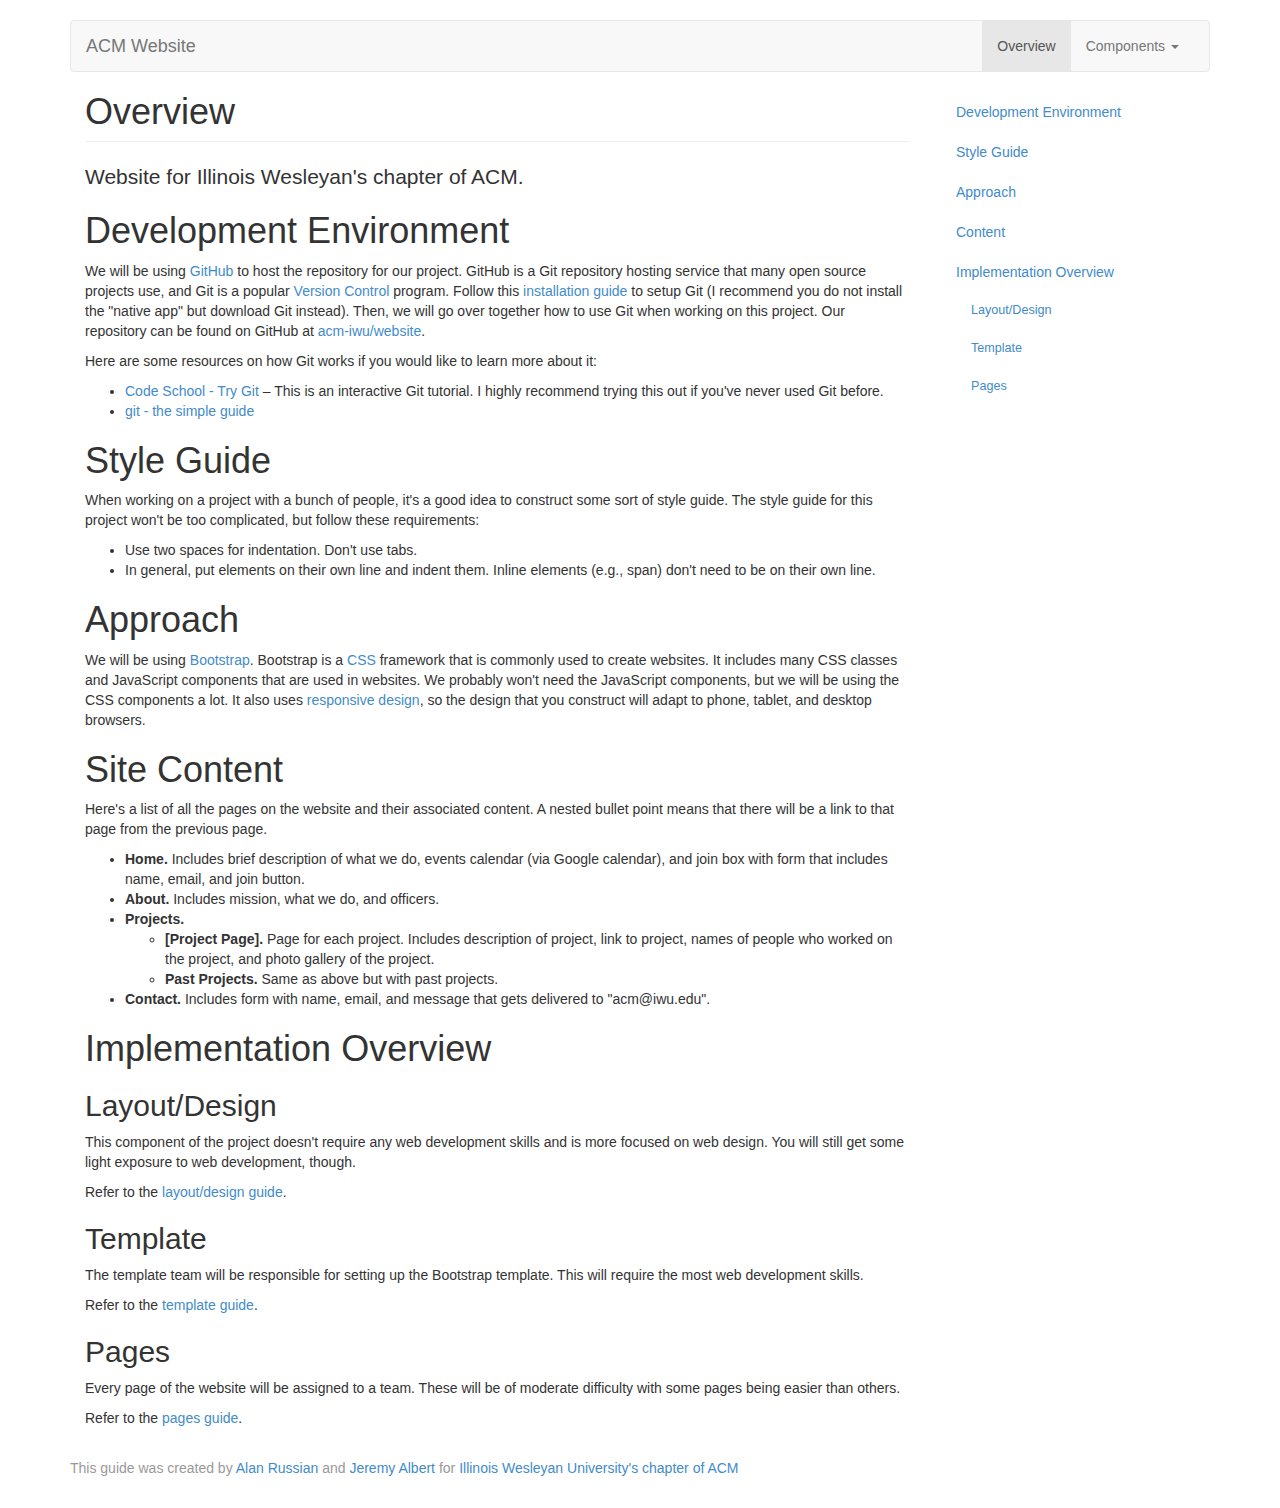
<file: guide/index.html>
<!DOCTYPE html>
<html lang="en">
  <head>
    <meta charset="utf-8">
    <meta http-equiv="X-UA-Compatible" content="IE=edge">
    <meta name="viewport" content="width=device-width, initial-scale=1">
    <meta name="description" content="">
    <meta name="author" content="">
    <link rel="shortcut icon" href="assets/ico/favicon.ico">

    <title>ACM Website</title>

    <!-- Bootstrap core CSS -->
    <link href="css/bootstrap.min.css" rel="stylesheet">

    <!-- Custom styles for this template -->
    <link href="css/site.css" rel="stylesheet">

    <!-- HTML5 shim and Respond.js IE8 support of HTML5 elements and media queries -->
    <!--[if lt IE 9]>
      <script src="//oss.maxcdn.com/libs/html5shiv/3.7.0/html5shiv.js"></script>
      <script src="//oss.maxcdn.com/libs/respond.js/1.4.2/respond.min.js"></script>
    <![endif]-->
  </head>

  <body data-spy="scroll" data-target=".sidenav">

    <div class="container">

      <!-- Static navbar -->
      <div class="navbar navbar-default" role="navigation">
        <div class="container-fluid">
          <div class="navbar-header">
            <button type="button" class="navbar-toggle" data-toggle="collapse" data-target=".navbar-collapse">
              <span class="sr-only">Toggle navigation</span>
              <span class="icon-bar"></span>
              <span class="icon-bar"></span>
              <span class="icon-bar"></span>
            </button>
            <a class="navbar-brand" href="index.html">ACM Website</a>
          </div>
          <div class="navbar-collapse collapse">
            <ul class="nav navbar-nav navbar-right">
              <li class="active"><a href="index.html">Overview</a></li>
              <li class="dropdown">
                <a href="#" class="dropdown-toggle" data-toggle="dropdown">Components <b class="caret"></b></a>
                <ul class="dropdown-menu">
                  <li><a href="component_layout_design.html">Layout/Design</a></li>
                  <li><a href="component_template.html">Template</a></li>
                  <li><a href="component_pages.html">Pages</a></li>
              </li>
            </ul>
          </div><!--/.nav-collapse -->
        </div><!--/.container-fluid -->
      </div>

      <!-- Main component for a primary marketing message or call to action -->
      <div class="col-md-9">
        <h1 class="page-header main">Overview</h1>
        <p class="lead">Website for Illinois Wesleyan's chapter of ACM.</p>
        
        <h1 id="development">Development Environment</h1>
        <p>We will be using <a href="https://github.com" target="_blank">GitHub</a> to host the repository for our project. GitHub is a Git repository hosting service that many open source projects use, and Git is a popular <a href="https://en.wikipedia.org/wiki/Revision_control" target="_blank">Version Control</a> program. Follow this <a href="https://help.github.com/articles/set-up-git" target="_blank">installation guide</a> to setup Git (I recommend you do not install the "native app" but download Git instead). Then, we
        will go over together how to use Git when working on this project. Our repository can be found on GitHub at <a href="https://github.com/acm-iwu/website" target="_blank">acm-iwu/website</a>.</p>
        <p>Here are some resources on how Git works if you would like to learn more about it:</p>
        <ul>
            <li><a href="http://try.github.io/levels/1/challenges/1" target="_blank">Code School - Try Git</a> &ndash; This is an interactive Git tutorial. I highly recommend trying this out if you've never used Git before.</li>
            <li><a href="http://rogerdudler.github.io/git-guide/" target="_blank">git - the simple guide</a></li>
        </ul>

        <h1 id="style">Style Guide</h1>
        <p>When working on a project with a bunch of people, it's a good idea to construct some sort of style guide. The style guide for this project won't be too complicated, but follow these requirements:</p>
        <ul>
            <li>Use two spaces for indentation. Don't use tabs.</li>
            <li>In general, put elements on their own line and indent them. Inline elements (e.g., span) don't need to be on their own line.</li>
        </ul>

        <h1 id="approach">Approach</h1>
        <p>
            We will be using <a href="http://getbootstrap.com" target="_blank">Bootstrap</a>. Bootstrap is a <a href="https://en.wikipedia.org/wiki/Cascading_Style_Sheets" target="_blank">CSS</a> framework that is commonly used to create websites. It includes many CSS classes and JavaScript components that are used in websites. We probably won't need the JavaScript components, but we will be using the CSS components a lot. It also uses <a href="https://en.wikipedia.org/wiki/Responsive_web_design" target="_blank">responsive design</a>, so the design that you construct will adapt to phone, tablet, and desktop browsers.
        </p>

        <h1 id="content">Site Content</h1>
        <p>Here's a list of all the pages on the website and their associated content. A nested bullet point means that there will be a link to that page from the previous page.</p>
        <ul>
            <li><strong>Home.</strong> Includes brief description of what we do, events calendar (via Google calendar), and join box with form that includes name, email, and join button.</li>
            <li><strong>About.</strong> Includes mission, what we do, and officers.</li>
            <li>
            <strong>Projects.</strong>
                <ul>
                    <li><strong>[Project Page].</strong> Page for each project. Includes description of project, link to project, names of people who worked on the project, and photo gallery of the project.</li>
                    <li><strong>Past Projects.</strong> Same as above but with past projects.</li>
                </ul>
            </li>
            <li><strong>Contact.</strong> Includes form with name, email, and message that gets delivered to "acm@iwu.edu".</li>
        </ul>
        
        <h1 id="implementation">Implementation Overview</h1>
        <h2 id="implementation-layout-design">Layout/Design</h2>
        <p>This component of the project doesn't require any web development skills and is more focused on web design. You will still get some light exposure to web development, though.</p>
        <p>Refer to the <a href="component_layout_design.html">layout/design guide</a>.</p>

        <h2 id="implementation-template">Template</h2>
        <p>The template team will be responsible for setting up the Bootstrap template. This will require the most web development skills.</p>
        <p>Refer to the <a href="component_template.html">template guide</a>.</p>

        <h2 id="implementation-pages">Pages</h2>
        <p>Every page of the website will be assigned to a team. These will be of moderate difficulty with some pages being easier than others.</p>
        <p>Refer to the <a href="component_pages.html">pages guide</a>.</p>
    </div>
    
    <div class="col-md-3">
        <div data-spy="affix" data-offset-top="70" class="sidenav">
            <ul class="nav">
                <li><a href="#development">Development Environment</a></li>
                <li><a href="#style">Style Guide</a></li>
                <li><a href="#approach">Approach</a></li>
                <li><a href="#content">Content</a></li>

                <li>
                    <a href="#implementation">Implementation Overview</a>

                    <ul class="nav">
                        <li><a href="#implementation-layout-design">Layout/Design</a></li>
                        <li><a href="#implementation-template">Template</a></li>
                        <li><a href="#implementation-pages">Pages</a></li>
                    </ul>
                </li>
            </ul>
        </div>
    </div>

    </div> <!-- /container -->

    <div class="footer">
        <div class="container">
            <p class="text-muted">This guide was created by <a href="http://alanrussian.com" target="_blank">Alan Russian</a> and <a href="http://jeremyalbert.info" target="_blank">Jeremy Albert</a> for <a href="http://sun.iwu.edu/~acm" target="_blank">Illinois Wesleyan University's chapter of ACM</a></p>
        </div>
    </div>

    <!-- Bootstrap core JavaScript
    ================================================== -->
    <!-- Placed at the end of the document so the pages load faster -->
    <script src="//ajax.googleapis.com/ajax/libs/jquery/1.11.0/jquery.min.js"></script>
    <script src="js/bootstrap.min.js"></script>
  </body>
</html>
</file>
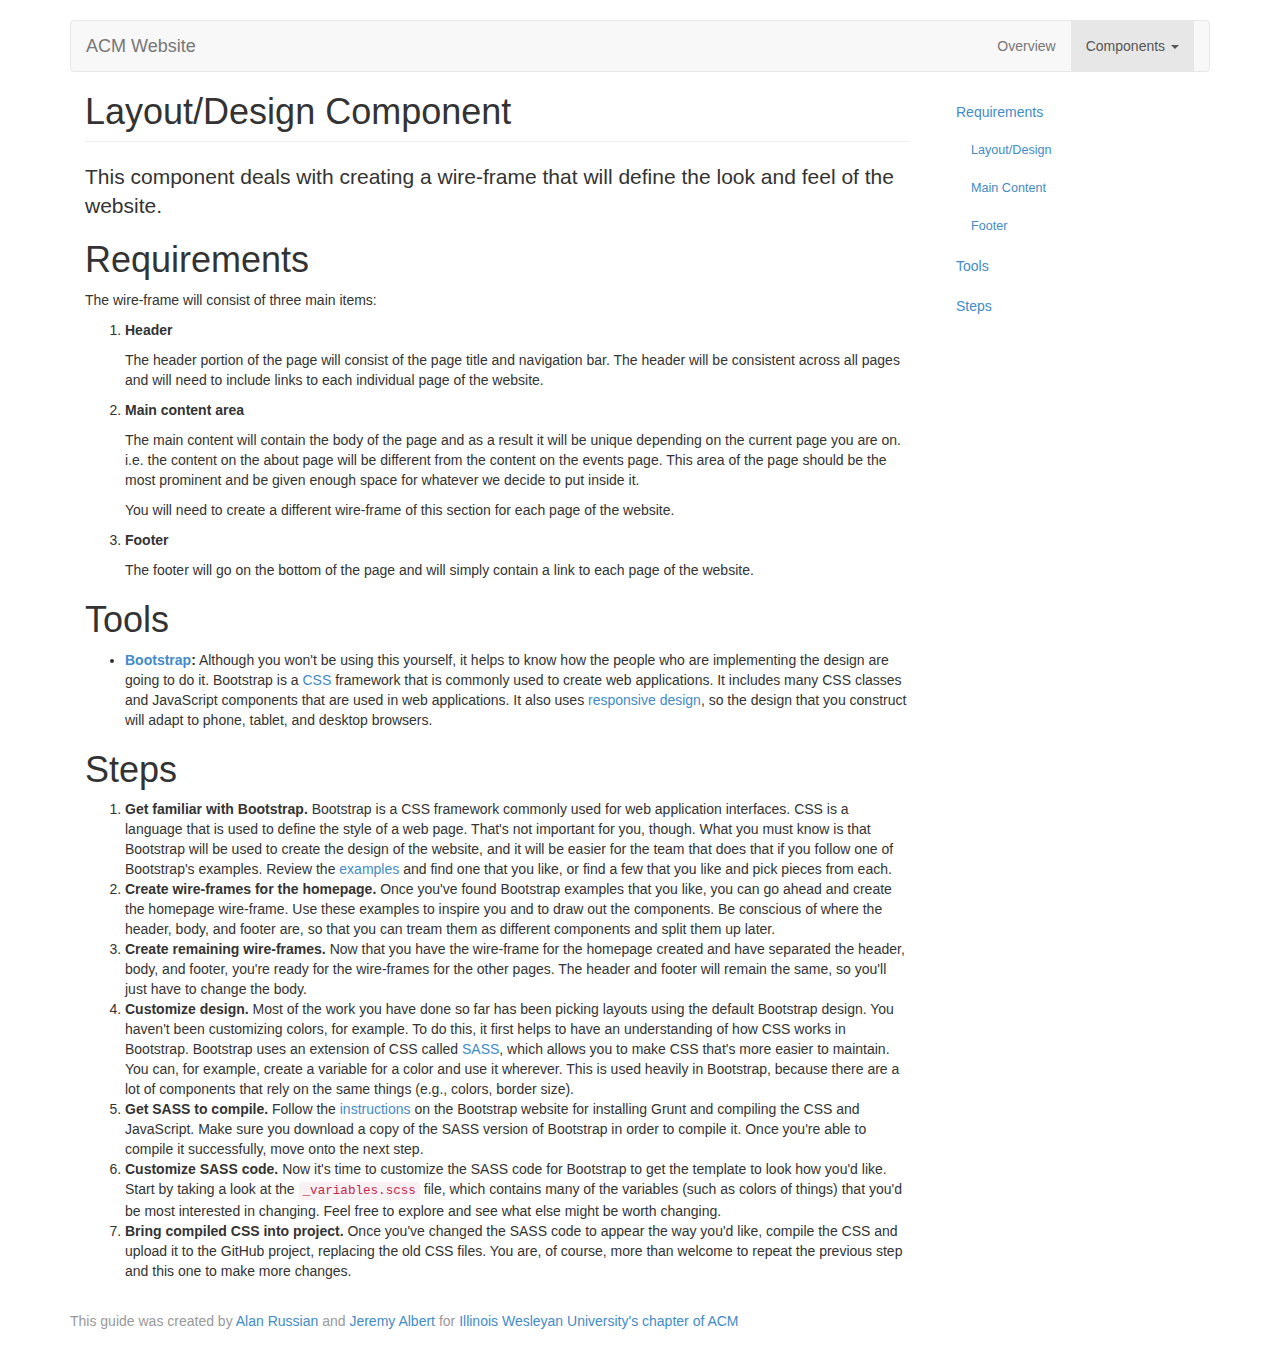
<file: guide/component_layout_design.html>
<!DOCTYPE html>
<html lang="en">
  <head>
    <meta charset="utf-8">
    <meta http-equiv="X-UA-Compatible" content="IE=edge">
    <meta name="viewport" content="width=device-width, initial-scale=1">
    <meta name="description" content="">
    <meta name="author" content="">
    <link rel="shortcut icon" href="assets/ico/favicon.ico">

    <title>ACM Website</title>

    <!-- Bootstrap core CSS -->
    <link href="css/bootstrap.min.css" rel="stylesheet">

    <!-- Custom styles for this template -->
    <link href="css/site.css" rel="stylesheet">

    <!-- HTML5 shim and Respond.js IE8 support of HTML5 elements and media queries -->
    <!--[if lt IE 9]>
      <script src="//oss.maxcdn.com/libs/html5shiv/3.7.0/html5shiv.js"></script>
      <script src="//oss.maxcdn.com/libs/respond.js/1.4.2/respond.min.js"></script>
    <![endif]-->
  </head>

  <body data-spy="scroll" data-target=".sidenav">

    <div class="container">

      <!-- Static navbar -->
      <div class="navbar navbar-default" role="navigation">
        <div class="container-fluid">
          <div class="navbar-header">
            <button type="button" class="navbar-toggle" data-toggle="collapse" data-target=".navbar-collapse">
              <span class="sr-only">Toggle navigation</span>
              <span class="icon-bar"></span>
              <span class="icon-bar"></span>
              <span class="icon-bar"></span>
            </button>
            <a class="navbar-brand" href="index.html">ACM Website</a>
          </div>
          <div class="navbar-collapse collapse">
            <ul class="nav navbar-nav navbar-right">
              <li class=""><a href="index.html">Overview</a></li>
              <li class="dropdown active">
                <a href="#" class="dropdown-toggle" data-toggle="dropdown">Components <b class="caret"></b></a>
                <ul class="dropdown-menu">
                  <li class="active"><a href="component_layout_design.html">Layout/Design</a></li>
                  <li><a href="component_template.html">Template</a></li>
                  <li><a href="component_pages.html">Pages</a></li>
              </li>
            </ul>
          </div><!--/.nav-collapse -->
        </div><!--/.container-fluid -->
      </div>

      <!-- Main component for a primary marketing message or call to action -->
      <div class="col-md-9">
        <h1 class="page-header main">Layout/Design Component</h1>
        <p class="lead">This component deals with creating a wire-frame that will define the look and feel of the website.</p>
        
        <h1 id="requirements">Requirements</h1>
        <p>The wire-frame will consist of three main items:</p>
        <ol>
          <li id="requirements-header">
            <p><strong>Header</strong></p>
            <p>The header portion of the page will consist of the page title and navigation bar. The header will be consistent across all pages and will need to include links to each individual page of the website.</p>
          </li>
          <li id="requirements-main-content">
            <p><strong>Main content area</strong></p>
            <p>The main content will contain the body of the page and as a result it will be unique depending on the current page you are on. i.e. the content on the about page will be different from the content on the events page. This area of the page should be the most prominent and be given enough space for whatever we decide to put inside it.</p>
            <p>You will need to create a different wire-frame of this section for each page of the website.</p>
          </li>
          <li id="requirements-footer">
            <p><strong>Footer</strong></p>
            <p>The footer will go on the bottom of the page and will simply contain a link to each page of the website.</p>
          </li>
        </ol>

        <h1 id="tools">Tools</h1>
        <ul>
          <li><strong><a href="http://getbootstrap.com" target="_blank">Bootstrap</a>:</strong> Although you won't be using this yourself, it helps to know how the people who are implementing the design are going to do it. Bootstrap is a <a href="https://en.wikipedia.org/wiki/Cascading_Style_Sheets" target="_blank">CSS</a> framework that is commonly used to create web applications. It includes many CSS classes and JavaScript components that are used in web applications. It also uses <a href="https://en.wikipedia.org/wiki/Responsive_web_design" target="_blank">responsive design</a>, so the design that you construct will adapt to phone, tablet, and desktop browsers.</li>
        </ul>

        <h1 id="steps">Steps</h1>
        <ol>
          <li><strong>Get familiar with Bootstrap.</strong> Bootstrap is a CSS framework commonly used for web application interfaces. CSS is a language that is used to define the style of a web page. That's not important for you, though. What you must know is that Bootstrap will be used to create the design of the website, and it will be easier for the team that does that if you follow one of Bootstrap's examples. Review the <a href="http://getbootstrap.com/getting-started/#examples" target="_blank">examples</a> and find one that you like, or find a few that you like and pick pieces from each.</li>
          <li><strong>Create wire-frames for the homepage.</strong> Once you've found Bootstrap examples that you like, you can go ahead and create the homepage wire-frame. Use these examples to inspire you and to draw out the components. Be conscious of where the header, body, and footer are, so that you can tream them as different components and split them up later.</li>
          <li><strong>Create remaining wire-frames.</strong> Now that you have the wire-frame for the homepage created and have separated the header, body, and footer, you're ready for the wire-frames for the other pages. The header and footer will remain the same, so you'll just have to change the body.</li>
          <li><strong>Customize design.</strong> Most of the work you have done so far has been picking layouts using the default Bootstrap design. You haven't been customizing colors, for example. To do this, it first helps to have an understanding of how CSS works in Bootstrap. Bootstrap uses an extension of CSS called <a href="http://sass-lang.com/" target="_blank">SASS</a>, which allows you to make CSS that's more easier to maintain. You can, for example, create a variable for a color and use it wherever. This is used heavily in Bootstrap, because there are a lot of components that rely on the same things (e.g., colors, border size).</li>
          <li><strong>Get SASS to compile.</strong> Follow the <a href="http://getbootstrap.com/getting-started/#grunt" target="_blank">instructions</a> on the Bootstrap website for installing Grunt and compiling the CSS and JavaScript. Make sure you download a copy of the SASS version of Bootstrap in order to compile it. Once you're able to compile it successfully, move onto the next step.</li>
          <li><strong>Customize SASS code.</strong> Now it's time to customize the SASS code for Bootstrap to get the template to look how you'd like. Start by taking a look at the <code>_variables.scss</code> file, which contains many of the variables (such as colors of things) that you'd be most interested in changing. Feel free to explore and see what else might be worth changing.</li>
          <li><strong>Bring compiled CSS into project.</strong> Once you've changed the SASS code to appear the way you'd like, compile the CSS and upload it to the GitHub project, replacing the old CSS files. You are, of course, more than welcome to repeat the previous step and this one to make more changes.</li>
        </ol>
    </div>
    
    <div class="col-md-3">
        <div data-spy="affix" data-offset-top="70" class="sidenav">
            <ul class="nav">
              <li>
                <a href="#requirements">Requirements</a>
                <ul class="nav">
                  <li><a href="#requirements-header">Layout/Design</a></li>
                  <li><a href="#requirements-main-content">Main Content</a></li>
                  <li><a href="#requirements-footer">Footer</a></li>
                </ul>
              </li>
              <li><a href="#tools">Tools</a></li>
              <li><a href="#steps">Steps</a></li>
            </ul>
        </div>
    </div>

    </div> <!-- /container -->

    <div class="footer">
        <div class="container">
            <p class="text-muted">This guide was created by <a href="http://alanrussian.com" target="_blank">Alan Russian</a> and <a href="http://jeremyalbert.info" target="_blank">Jeremy Albert</a> for <a href="http://sun.iwu.edu/~acm" target="_blank">Illinois Wesleyan University's chapter of ACM</a></p>
        </div>
    </div>

    <!-- Bootstrap core JavaScript
    ================================================== -->
    <!-- Placed at the end of the document so the pages load faster -->
    <script src="//ajax.googleapis.com/ajax/libs/jquery/1.11.0/jquery.min.js"></script>
    <script src="js/bootstrap.min.js"></script>
  </body>
</html>
</file>
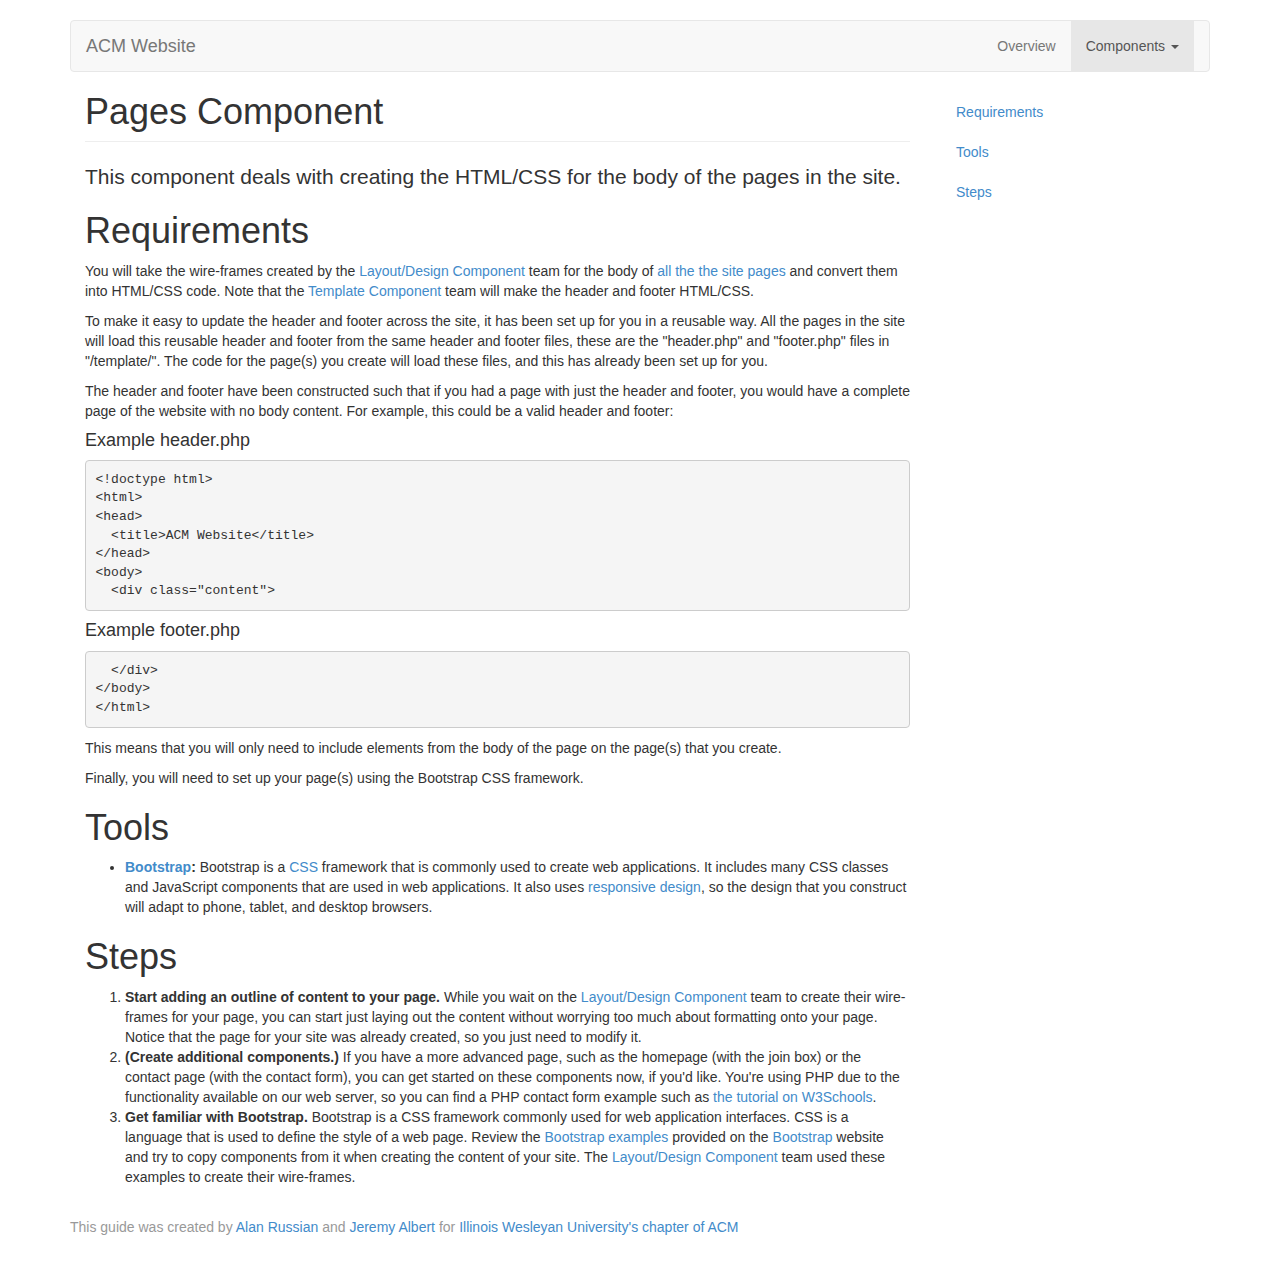
<file: guide/component_pages.html>
<!DOCTYPE html>
<html lang="en">
  <head>
    <meta charset="utf-8">
    <meta http-equiv="X-UA-Compatible" content="IE=edge">
    <meta name="viewport" content="width=device-width, initial-scale=1">
    <meta name="description" content="">
    <meta name="author" content="">
    <link rel="shortcut icon" href="assets/ico/favicon.ico">

    <title>ACM Website</title>

    <!-- Bootstrap core CSS -->
    <link href="css/bootstrap.min.css" rel="stylesheet">

    <!-- Custom styles for this template -->
    <link href="css/site.css" rel="stylesheet">

    <!-- HTML5 shim and Respond.js IE8 support of HTML5 elements and media queries -->
    <!--[if lt IE 9]>
      <script src="//oss.maxcdn.com/libs/html5shiv/3.7.0/html5shiv.js"></script>
      <script src="//oss.maxcdn.com/libs/respond.js/1.4.2/respond.min.js"></script>
    <![endif]-->
  </head>

  <body data-spy="scroll" data-target=".sidenav">

    <div class="container">

      <!-- Static navbar -->
      <div class="navbar navbar-default" role="navigation">
        <div class="container-fluid">
          <div class="navbar-header">
            <button type="button" class="navbar-toggle" data-toggle="collapse" data-target=".navbar-collapse">
              <span class="sr-only">Toggle navigation</span>
              <span class="icon-bar"></span>
              <span class="icon-bar"></span>
              <span class="icon-bar"></span>
            </button>
            <a class="navbar-brand" href="index.html">ACM Website</a>
          </div>
          <div class="navbar-collapse collapse">
            <ul class="nav navbar-nav navbar-right">
              <li class=""><a href="index.html">Overview</a></li>
              <li class="dropdown active">
                <a href="#" class="dropdown-toggle" data-toggle="dropdown">Components <b class="caret"></b></a>
                <ul class="dropdown-menu">
                  <li><a href="component_layout_design.html">Layout/Design</a></li>
                  <li><a href="component_template.html">Template</a></li>
                  <li class="active"><a href="component_pages.html">Pages</a></li>
              </li>
            </ul>
          </div><!--/.nav-collapse -->
        </div><!--/.container-fluid -->
      </div>

      <!-- Main component for a primary marketing message or call to action -->
      <div class="col-md-9">
        <h1 class="page-header main">Pages Component</h1>
        <p class="lead">This component deals with creating the HTML/CSS for the body of the pages in the site.</p>
        
        <h1 id="requirements">Requirements</h1>
        <p>You will take the wire-frames created by the <a href="component_layout_design.html">Layout/Design Component</a> team for the body of <a href="index.html#content">all the the site pages</a> and convert them into HTML/CSS code. Note that the <a href="component_template.html">Template Component</a> team will make the header and footer HTML/CSS.</p>
        <p>To make it easy to update the header and footer across the site, it has been set up for you in a reusable way. All the pages in the site will load this reusable header and footer from the same header and footer files, these are the "header.php" and "footer.php" files in "/template/". The code for the page(s) you create will load these files, and this has already been set up for you.</p>
        <p>The header and footer have been constructed such that if you had a page with just the header and footer, you would have a complete page of the website with no body content. For example, this could be a valid header and footer:</p>
        <h4>Example header.php</h4>
        <pre>&lt;!doctype html&gt;
&lt;html&gt;
&lt;head&gt;
  &lt;title&gt;ACM Website&lt;/title&gt;
&lt;/head&gt;
&lt;body&gt;
  &lt;div class="content"&gt;</pre>
        <h4>Example footer.php</h4>
        <pre>  &lt;/div&gt;
&lt;/body&gt;
&lt;/html&gt;</pre>
        <p>This means that you will only need to include elements from the body of the page on the page(s) that you create.</p>
        <p>Finally, you will need to set up your page(s) using the Bootstrap CSS framework.</p>

        <h1 id="tools">Tools</h1>
        <ul>
            <li><strong><a href="http://getbootstrap.com" target="_blank">Bootstrap</a>:</strong> Bootstrap is a <a href="https://en.wikipedia.org/wiki/Cascading_Style_Sheets" target="_blank">CSS</a> framework that is commonly used to create web applications. It includes many CSS classes and JavaScript components that are used in web applications. It also uses <a href="https://en.wikipedia.org/wiki/Responsive_web_design" target="_blank">responsive design</a>, so the design that you construct will adapt to phone, tablet, and desktop browsers.</li>
        </ul>

        <h1 id="steps">Steps</h1>
        <ol>
            <li><strong>Start adding an outline of content to your page.</strong> While you wait on the <a href="component_layout_design.html">Layout/Design Component</a> team to create their wire-frames for your page, you can start just laying out the content without worrying too much about formatting onto your page. Notice that the page for your site was already created, so you just need to modify it.</li>
            <li><strong>(Create additional components.)</strong> If you have a more advanced page, such as the homepage (with the join box) or the contact page (with the contact form), you can get started on these components now, if you'd like. You're using PHP due to the functionality available on our web server, so you can find a PHP contact form example such as <a href="http://www.w3schools.com/php/php_mail.asp" target="_blank">the tutorial on W3Schools</a>.</li>
            <li><strong>Get familiar with Bootstrap.</strong> Bootstrap is a CSS framework commonly used for web application interfaces. CSS is a language that is used to define the style of a web page. Review the <a href="http://getbootstrap.com/getting-started/#examples" target="_blank">Bootstrap examples</a> provided on the <a href="http://getbootstrap.com/" target="_blank">Bootstrap</a> website and try to copy components from it when creating the content of your site. The <a href="component_layout_design.html">Layout/Design Component</a> team used these examples to create their wire-frames.</li>
        </ol>
    </div>
    
    <div class="col-md-3">
        <div data-spy="affix" data-offset-top="70" class="sidenav">
            <ul class="nav">
                <li><a href="#requirements">Requirements</a></li>
                <li><a href="#tools">Tools</a></li>
                <li><a href="#steps">Steps</a></li>
            </ul>
        </div>
    </div>

    </div> <!-- /container -->

    <div class="footer">
        <div class="container">
            <p class="text-muted">This guide was created by <a href="http://alanrussian.com" target="_blank">Alan Russian</a> and <a href="http://jeremyalbert.info" target="_blank">Jeremy Albert</a> for <a href="http://sun.iwu.edu/~acm" target="_blank">Illinois Wesleyan University's chapter of ACM</a></p>
        </div>
    </div>

    <!-- Bootstrap core JavaScript
    ================================================== -->
    <!-- Placed at the end of the document so the pages load faster -->
    <script src="//ajax.googleapis.com/ajax/libs/jquery/1.11.0/jquery.min.js"></script>
    <script src="js/bootstrap.min.js"></script>
  </body>
</html>
</file>
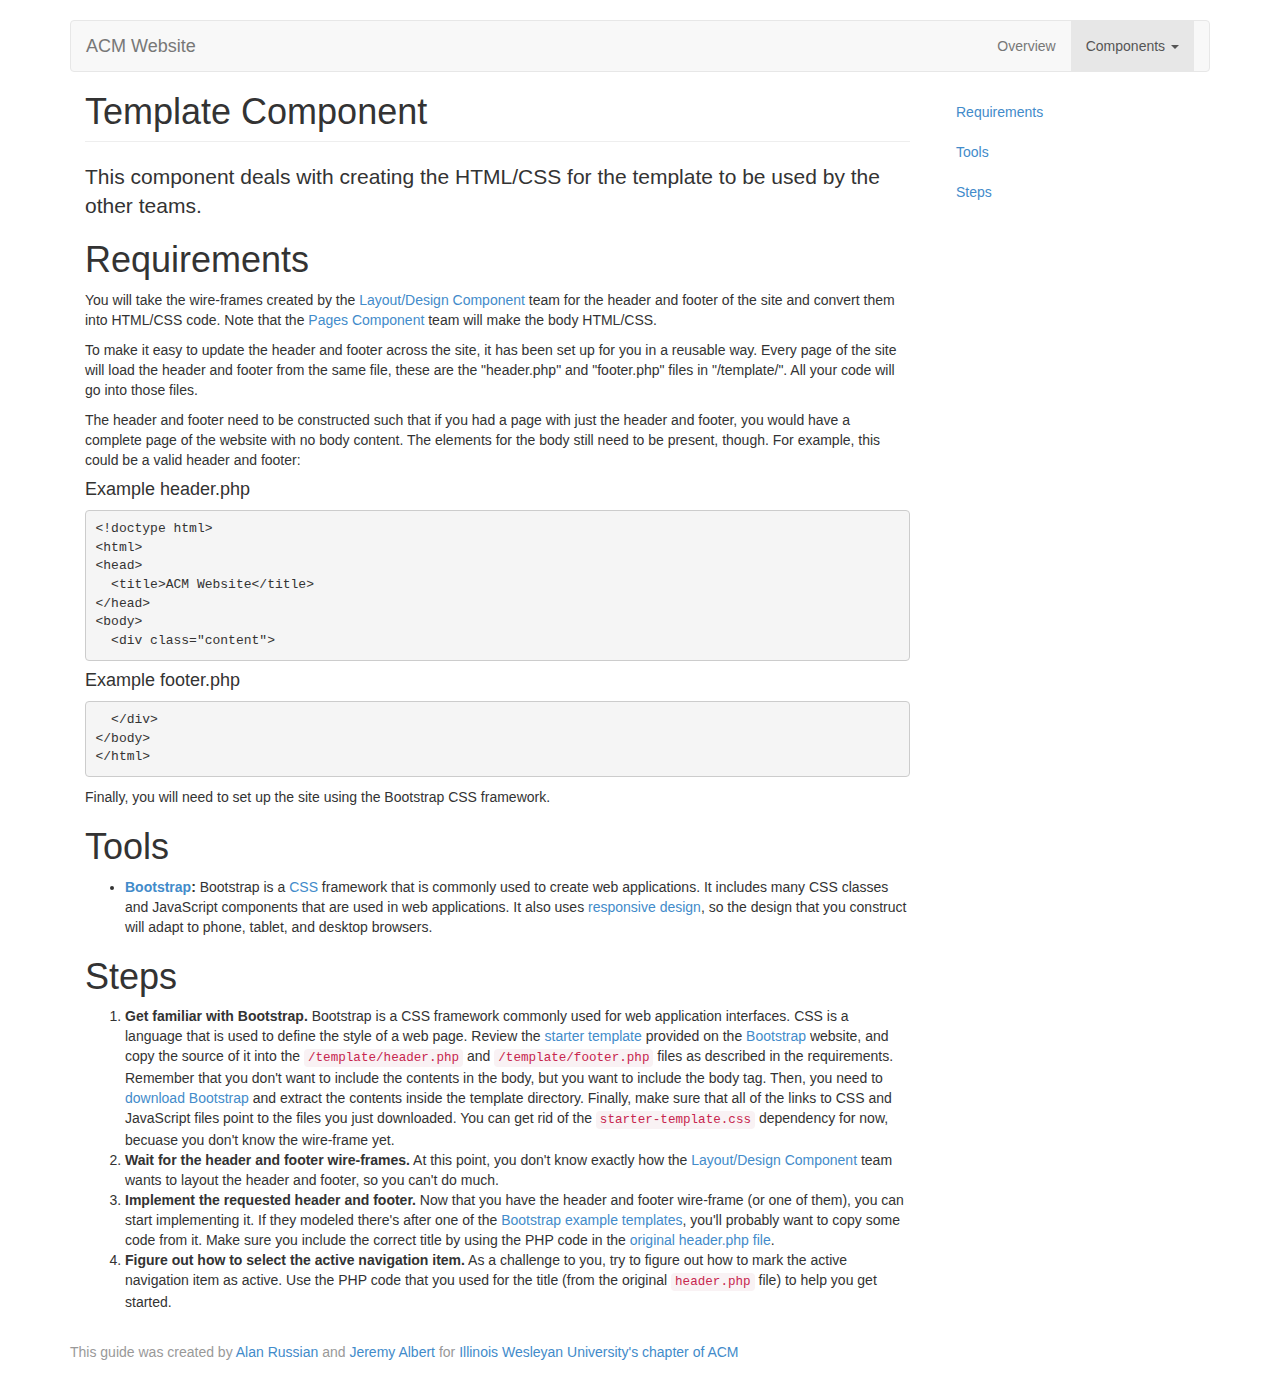
<file: guide/component_template.html>
<!DOCTYPE html>
<html lang="en">
  <head>
    <meta charset="utf-8">
    <meta http-equiv="X-UA-Compatible" content="IE=edge">
    <meta name="viewport" content="width=device-width, initial-scale=1">
    <meta name="description" content="">
    <meta name="author" content="">
    <link rel="shortcut icon" href="assets/ico/favicon.ico">

    <title>ACM Website</title>

    <!-- Bootstrap core CSS -->
    <link href="css/bootstrap.min.css" rel="stylesheet">

    <!-- Custom styles for this template -->
    <link href="css/site.css" rel="stylesheet">

    <!-- HTML5 shim and Respond.js IE8 support of HTML5 elements and media queries -->
    <!--[if lt IE 9]>
      <script src="//oss.maxcdn.com/libs/html5shiv/3.7.0/html5shiv.js"></script>
      <script src="//oss.maxcdn.com/libs/respond.js/1.4.2/respond.min.js"></script>
    <![endif]-->
  </head>

  <body data-spy="scroll" data-target=".sidenav">

    <div class="container">

      <!-- Static navbar -->
      <div class="navbar navbar-default" role="navigation">
        <div class="container-fluid">
          <div class="navbar-header">
            <button type="button" class="navbar-toggle" data-toggle="collapse" data-target=".navbar-collapse">
              <span class="sr-only">Toggle navigation</span>
              <span class="icon-bar"></span>
              <span class="icon-bar"></span>
              <span class="icon-bar"></span>
            </button>
            <a class="navbar-brand" href="index.html">ACM Website</a>
          </div>
          <div class="navbar-collapse collapse">
            <ul class="nav navbar-nav navbar-right">
              <li class=""><a href="index.html">Overview</a></li>
              <li class="dropdown active">
                <a href="#" class="dropdown-toggle" data-toggle="dropdown">Components <b class="caret"></b></a>
                <ul class="dropdown-menu">
                  <li><a href="component_layout_design.html">Layout/Design</a></li>
                  <li class="active"><a href="component_template.html">Template</a></li>
                  <li><a href="component_pages.html">Pages</a></li>
              </li>
            </ul>
          </div><!--/.nav-collapse -->
        </div><!--/.container-fluid -->
      </div>

      <!-- Main component for a primary marketing message or call to action -->
      <div class="col-md-9">
        <h1 class="page-header main">Template Component</h1>
        <p class="lead">This component deals with creating the HTML/CSS for the template to be used by the other teams.</p>
        
        <h1 id="requirements">Requirements</h1>
        <p>You will take the wire-frames created by the <a href="component_layout_design.html">Layout/Design Component</a> team for the header and footer of the site and convert them into HTML/CSS code. Note that the <a href="component_pages.html">Pages Component</a> team will make the body HTML/CSS.</p>
        <p>To make it easy to update the header and footer across the site, it has been set up for you in a reusable way. Every page of the site will load the header and footer from the same file, these are the "header.php" and "footer.php" files in "/template/". All your code will go into those files.</p>
        <p>The header and footer need to be constructed such that if you had a page with just the header and footer, you would have a complete page of the website with no body content. The elements for the body still need to be present, though. For example, this could be a valid header and footer:</p>
        <h4>Example header.php</h4>
        <pre>&lt;!doctype html&gt;
&lt;html&gt;
&lt;head&gt;
  &lt;title&gt;ACM Website&lt;/title&gt;
&lt;/head&gt;
&lt;body&gt;
  &lt;div class="content"&gt;</pre>
        <h4>Example footer.php</h4>
        <pre>  &lt;/div&gt;
&lt;/body&gt;
&lt;/html&gt;</pre>
        <p>Finally, you will need to set up the site using the Bootstrap CSS framework.</p>

        <h1 id="tools">Tools</h1>
        <ul>
            <li><strong><a href="http://getbootstrap.com" target="_blank">Bootstrap</a>:</strong> Bootstrap is a <a href="https://en.wikipedia.org/wiki/Cascading_Style_Sheets" target="_blank">CSS</a> framework that is commonly used to create web applications. It includes many CSS classes and JavaScript components that are used in web applications. It also uses <a href="https://en.wikipedia.org/wiki/Responsive_web_design" target="_blank">responsive design</a>, so the design that you construct will adapt to phone, tablet, and desktop browsers.</li>
        </ul>

        <h1 id="steps">Steps</h1>
        <ol>
            <li><strong>Get familiar with Bootstrap.</strong> Bootstrap is a CSS framework commonly used for web application interfaces. CSS is a language that is used to define the style of a web page. Review the <a href="http://getbootstrap.com/examples/starter-template/" target="_blank">starter template</a> provided on the <a href="http://getbootstrap.com/" target="_blank">Bootstrap</a> website, and copy the source of it into the <code>/template/header.php</code> and <code>/template/footer.php</code> files as described in the requirements. Remember that you don't want to include the contents in the body, but you want to include the body tag. Then, you need to <a href="http://getbootstrap.com/getting-started/#download" target="_blank">download Bootstrap</a> and extract the contents inside the template directory. Finally, make sure that all of the links to CSS and JavaScript files point to the files you just downloaded. You can get rid of the <code>starter-template.css</code> dependency for now, becuase you don't know the wire-frame yet.</li>
            <li><strong>Wait for the header and footer wire-frames.</strong> At this point, you don't know exactly how the <a href="component_layout_design.html">Layout/Design Component</a> team wants to layout the header and footer, so you can't do much.</li>
            <li><strong>Implement the requested header and footer.</strong> Now that you have the header and footer wire-frame (or one of them), you can start implementing it. If they modeled there's after one of the <a href="http://getbootstrap.com/getting-started/#examples" target="_blank">Bootstrap example templates</a>, you'll probably want to copy some code from it. Make sure you include the correct title by using the PHP code in the <a href="https://github.com/acm-iwu/website/blob/1cec092481fe72094084d207abb018693b5edbfc/template/header.php" target="_blank">original header.php file</a>.</li>
            <li><strong>Figure out how to select the active navigation item.</strong> As a challenge to you, try to figure out how to mark the active navigation item as active. Use the PHP code that you used for the title (from the original <code>header.php</code> file) to help you get started.</li>
        </ol>
    </div>
    
    <div class="col-md-3">
        <div data-spy="affix" data-offset-top="70" class="sidenav">
            <ul class="nav">
                <li><a href="#requirements">Requirements</a></li>
                <li><a href="#tools">Tools</a></li>
                <li><a href="#steps">Steps</a></li>
            </ul>
        </div>
    </div>

    </div> <!-- /container -->

    <div class="footer">
        <div class="container">
            <p class="text-muted">This guide was created by <a href="http://alanrussian.com" target="_blank">Alan Russian</a> and <a href="http://jeremyalbert.info" target="_blank">Jeremy Albert</a> for <a href="http://sun.iwu.edu/~acm" target="_blank">Illinois Wesleyan University's chapter of ACM</a></p>
        </div>
    </div>

    <!-- Bootstrap core JavaScript
    ================================================== -->
    <!-- Placed at the end of the document so the pages load faster -->
    <script src="//ajax.googleapis.com/ajax/libs/jquery/1.11.0/jquery.min.js"></script>
    <script src="js/bootstrap.min.js"></script>
  </body>
</html>
</file>
<file: guide/css/site.css>
body {
  padding-top: 20px;
  padding-bottom: 20px;
}

.navbar {
  margin-bottom: 20px;
}

.page-header.main {
    margin-top: 0;
}

@media (min-width: 1200px) {
    .sidenav.affix {
        top: 20px;
    }
}

@media (max-width: 991px) {
    .sidenav {
        display: none;
    }
}

.sidenav li a {
    border-left: 1px solid white;
}

.sidenav li.active > a {
    font-weight: bold;
    border-left-color: #428bca;
}

.sidenav .nav .nav li a {
    font-size: 0.9em;
    padding-left: 30px;
}

.footer {
    padding-top: 20px;
}
</file>
